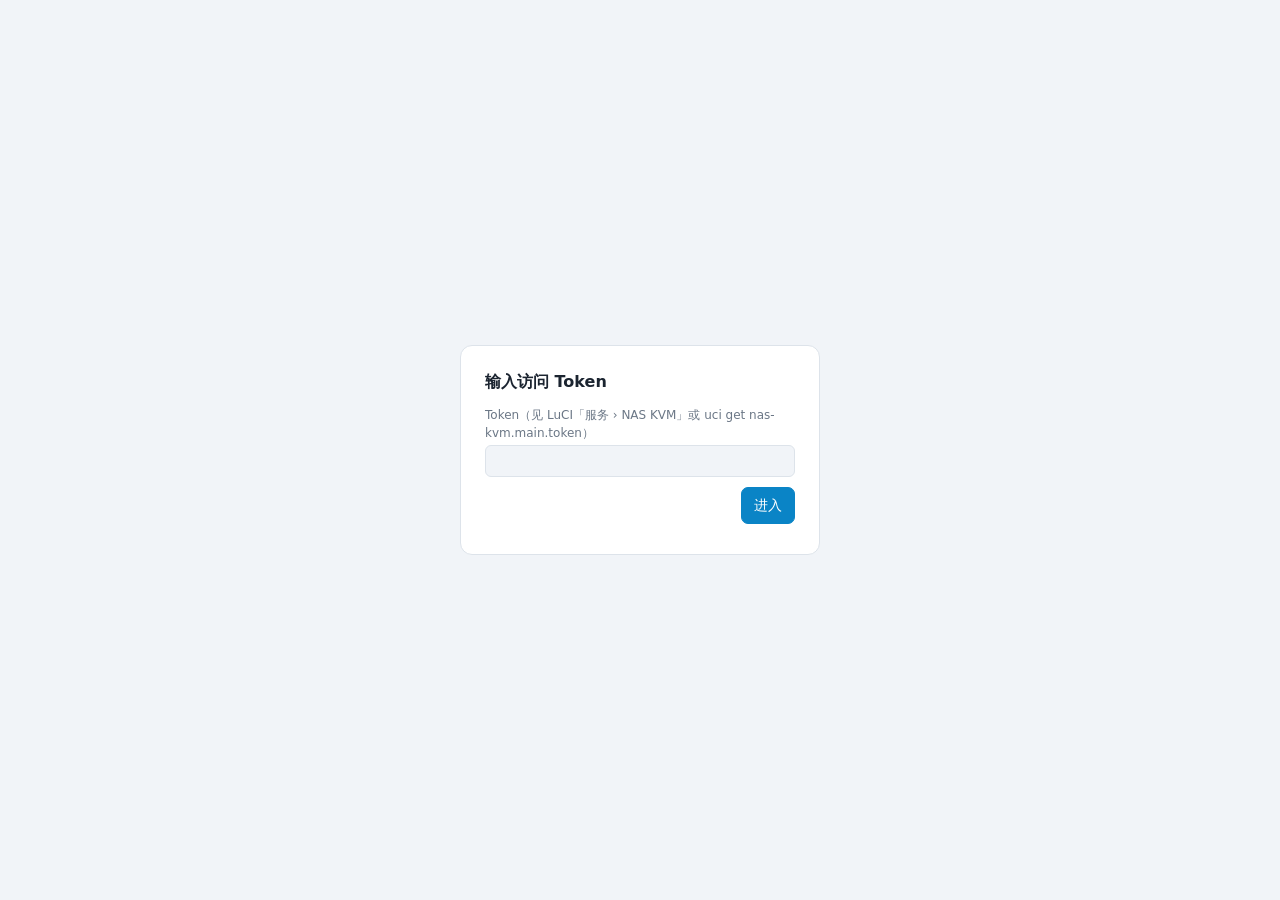
<file: nas-kvm/files/www/kvm/index.html>
<!DOCTYPE html>
<html lang="zh-CN">
<head>
<meta charset="utf-8">
<meta name="viewport" content="width=device-width, initial-scale=1">
<title>NAS KVM</title>
<style>
:root{--bg:#f1f4f8;--card:#fff;--text:#1b2430;--muted:#6b7786;--line:#dde3ea;--soft:#eef2f6;--accent:#0a84c6;--ok:#1f9d55;--warn:#d98a00;--bad:#d64545;--mono:ui-monospace,Menlo,Consolas,monospace}
@media (prefers-color-scheme:dark){:root{--bg:#10151b;--card:#18202a;--text:#e5ebf2;--muted:#8a97a8;--line:#2a3441;--soft:#202a36;--accent:#2ea0e0;--ok:#3ccf7a;--warn:#f0b13a;--bad:#ef6a6a}}
*{box-sizing:border-box}
body{margin:0;background:var(--bg);color:var(--text);font:14px/1.5 -apple-system,"PingFang SC","Microsoft YaHei",system-ui,sans-serif}
header{display:flex;flex-wrap:wrap;gap:10px 16px;align-items:center;padding:12px 16px;background:var(--card);border-bottom:1px solid var(--line)}
header h1{font-size:16px;margin:0}
.chips{display:flex;flex-wrap:wrap;gap:6px;margin-left:auto}
.chip{display:inline-flex;align-items:center;gap:6px;padding:3px 10px;border-radius:99px;background:var(--soft);font-size:12px;color:var(--muted)}
.chip i{width:8px;height:8px;border-radius:50%;background:var(--muted)}
.chip.ok i{background:var(--ok)}.chip.ok{color:var(--text)}.chip.warn i{background:var(--warn)}.chip.bad i{background:var(--bad)}
main{display:grid;grid-template-columns:minmax(0,1fr) 340px;gap:14px;padding:14px;max-width:1500px;margin:0 auto}
@media (max-width:980px){main{grid-template-columns:minmax(0,1fr)}}
.card{background:var(--card);border:1px solid var(--line);border-radius:10px;padding:14px;margin-bottom:14px}
.card h2{font-size:13px;margin:0 0 10px;color:var(--muted);font-weight:600}
.screen{position:relative;background:#000;border-radius:8px;overflow:hidden;aspect-ratio:16/9;outline:2px solid transparent;touch-action:none}
.screen:focus{outline-color:var(--accent)}
.screen img{position:absolute;inset:0;width:100%;height:100%;object-fit:contain;display:block;user-select:none;-webkit-user-drag:none}
.screen.cap{cursor:none}
.overlay{position:absolute;inset:0;display:flex;align-items:center;justify-content:center;color:#aaa;font-size:15px;text-align:center;padding:20px;pointer-events:none}
.hint{position:absolute;left:8px;bottom:8px;font-size:12px;color:#fff;background:rgba(0,0,0,.55);padding:2px 8px;border-radius:4px;pointer-events:none}
.bar{display:flex;flex-wrap:wrap;gap:8px;margin-top:10px;align-items:center}.bar .sp{flex:1}
button{font:inherit;color:var(--text);background:var(--soft);border:1px solid var(--line);border-radius:7px;padding:7px 12px;cursor:pointer}
button:hover:not(:disabled){border-color:var(--accent)}button:disabled{opacity:.45;cursor:not-allowed}
button.pri{background:var(--accent);color:#fff;border-color:var(--accent)}button.dan{background:var(--bad);color:#fff;border-color:var(--bad)}
.grid2{display:grid;grid-template-columns:1fr 1fr;gap:8px}.grid3{display:grid;grid-template-columns:repeat(3,1fr);gap:8px}
label.f{display:flex;flex-direction:column;gap:3px;font-size:12px;color:var(--muted);margin-bottom:8px}
label.f.row{flex-direction:row;align-items:center;justify-content:space-between;color:var(--text);font-size:13px}
input[type=text],input[type=number],input[type=password],select{font:inherit;color:var(--text);background:var(--bg);border:1px solid var(--line);border-radius:6px;padding:6px 8px;width:100%}
.tabs{display:flex;gap:4px;margin-bottom:12px;border-bottom:1px solid var(--line)}
.tabs button{border:0;border-bottom:2px solid transparent;border-radius:0;background:none;padding:6px 12px;color:var(--muted)}
.tabs button.on{color:var(--accent);border-bottom-color:var(--accent)}
.pane{display:none}.pane.on{display:block}
.note{font-size:12px;color:var(--muted);margin:6px 0 0}
.state{font-size:13px;margin:8px 0 0;min-height:20px}
#toast{position:fixed;left:50%;bottom:20px;transform:translateX(-50%);background:#222;color:#fff;padding:8px 16px;border-radius:8px;font-size:13px;opacity:0;pointer-events:none;transition:opacity .2s;max-width:90vw;z-index:9}#toast.show{opacity:.95}
.login{position:fixed;inset:0;background:var(--bg);display:none;align-items:center;justify-content:center;z-index:20}.login.show{display:flex}
.login .box{background:var(--card);border:1px solid var(--line);border-radius:12px;padding:24px;width:min(360px,92vw)}
.login h2{margin:0 0 12px;font-size:16px;color:var(--text)}
</style>
</head>
<body>
<header>
  <h1>NAS KVM</h1>
  <div class="chips">
    <span class="chip" id="cWs"><i></i>连接</span>
    <span class="chip" id="cSerial"><i></i>串口链路</span>
    <span class="chip" id="cUsb"><i></i>NAS USB</span>
    <span class="chip" id="cHdmi"><i></i>HDMI</span>
    <span class="chip" id="cPing"><i></i>Ping</span>
  </div>
</header>

<main>
  <section>
    <div class="card">
      <h2>视频 · MS2130 → ustreamer</h2>
      <div class="screen" id="screen" tabindex="0">
        <img id="img" alt="" draggable="false">
        <div class="overlay" id="ovl">等待视频流…</div>
        <div class="hint" id="hint">点击画面开始捕获键盘与鼠标</div>
      </div>
      <div class="bar">
        <button id="bCad">Ctrl+Alt+Del</button>
        <button id="bRel">释放全部按键</button>
        <button id="bFs">全屏</button>
        <span class="sp"></span>
        <span class="chip"><i></i><span id="mpos">鼠标 — , —</span></span>
      </div>
    </div>
  </section>

  <aside>
    <div class="card">
      <div class="tabs">
        <button class="on" data-t="macro">开机宏</button>
        <button data-t="cfg">设置</button>
      </div>

      <div class="pane on" id="p-macro">
        <div class="grid2">
          <label class="f">启动菜单键<select id="kBoot"></select></label>
          <label class="f">BIOS 设置键<select id="kBios"></select></label>
          <label class="f">持续时间（秒）<input type="number" id="mDur" min="1" max="60"></label>
          <label class="f">发送间隔（ms）<input type="number" id="mInt" min="20" max="1000"></label>
        </div>
        <div class="bar" style="margin:0 0 8px"><button id="bMacroSave">保存宏设置</button></div>
        <div class="grid2">
          <button class="pri" id="bMenu">连发启动菜单键<br><small>期间给 NAS 开机</small></button>
          <button class="pri" id="bBios">连发 BIOS 键<br><small>期间给 NAS 开机</small></button>
        </div>
        <div class="bar"><button id="bTestM">测试启动菜单键</button><button id="bTestB">测试 BIOS 键</button></div>
        <div class="bar" style="margin-top:6px"><span class="state" id="mState" style="margin:0">空闲</span><span class="sp"></span><button id="bCancel">取消</button></div>
        <p class="note">点击后会在「持续时间」内连发所选按键，请在这段时间内手动给 NAS 开机（时间不够可调大）。先点「保存宏设置」再运行，设置会写入 /etc/config/nas-kvm，无需重启服务。</p>
      </div>

      <div class="pane" id="p-cfg">
        <label class="f">访问 Token（仅保存在本浏览器）<input type="password" id="cTok" autocomplete="off"></label>
        <div class="bar"><button class="pri" id="bTok">保存并重连</button><button id="bLogout">清除 Token</button></div>
        <p class="note">串口、端口、视频参数等请在 LuCI「服务 › NAS KVM」中配置。</p>
      </div>
    </div>
  </aside>
</main>

<div class="login" id="login"><div class="box">
  <h2>输入访问 Token</h2>
  <label class="f">Token（见 LuCI「服务 › NAS KVM」或 uci get nas-kvm.main.token）<input type="password" id="lTok" autocomplete="off"></label>
  <div class="bar"><span class="sp"></span><button class="pri" id="lOk">进入</button></div>
  <p class="note" id="lErr" style="color:var(--bad)"></p>
</div></div>
<div id="toast"></div>

<script>
"use strict";
const $=s=>document.querySelector(s);
const toast=t=>{const e=$('#toast');e.textContent=t;e.classList.add('show');clearTimeout(toast.h);toast.h=setTimeout(()=>e.classList.remove('show'),2200)};

/* ---------- Token ---------- */
let token='';
try{token=localStorage.getItem('nas-kvm-token')||''}catch(e){}
const hm=location.hash.match(/token=([\w-]+)/);
if(hm){token=hm[1];try{localStorage.setItem('nas-kvm-token',token)}catch(e){}history.replaceState(null,'',location.pathname)}
function setToken(t){token=t;try{t?localStorage.setItem('nas-kvm-token',t):localStorage.removeItem('nas-kvm-token')}catch(e){}}

/* ---------- API ---------- */
async function api(path,body){
  const r=await fetch(path,{method:body===undefined?'GET':'POST',headers:{'Authorization':'Bearer '+token,'Content-Type':'application/json'},body:body===undefined?undefined:JSON.stringify(body)});
  if(r.status===401){showLogin('Token 不正确');throw new Error('unauthorized')}
  const j=await r.json().catch(()=>({}));
  if(!r.ok||j.ok===false)throw new Error(j.error||('HTTP '+r.status));
  return j;
}
const ERR={'busy':'正在执行上一个操作','bad key':'按键名无效','invalid value':'参数无效'};
const run=async(p,b,okMsg)=>{try{await api(p,b);if(okMsg)toast(okMsg)}catch(e){toast(ERR[e.message]||e.message)}};

/* ---------- 状态 ---------- */
function chip(id,cls,txt){const e=$(id);e.className='chip '+cls;e.lastChild.textContent=txt}
let S=null,cfgFilled=false;
function onStatus(s){
  S=s;
  chip('#cSerial',s.serial?'ok':'bad',s.serial?'串口链路正常':'串口无应答');
  chip('#cUsb',s.usb?'ok':(s.serial?'warn':'bad'),s.usb?'NAS USB 已枚举':'NAS USB 未枚举');
  chip('#cHdmi',s.hdmi===1?'ok':s.hdmi===0?'bad':'','HDMI '+(s.hdmi===1?'有信号':s.hdmi===0?'无信号':'未知'));
  chip('#cPing',s.ping===1?'ok':s.ping===0?'bad':'','Ping '+(s.ping===1?'通':s.ping===0?'不通':'未配置'));
  $('#mState').textContent={idle:'空闲',running:'连发按键中…'}[s.macro]||s.macro;
  const busy=s.macro!=='idle';
  ['#bMenu','#bBios'].forEach(x=>$(x).disabled=busy);
  ['#bTestM','#bTestB'].forEach(x=>$(x).disabled=s.macro!=='idle');
  $('#bCancel').disabled=s.macro==='idle';
  if(!cfgFilled){cfgFilled=true;const c=s.cfg;$('#kBoot').value=c.boot_menu_key;$('#kBios').value=c.bios_key;$('#mDur').value=c.macro_duration_s;$('#mInt').value=c.macro_interval_ms}
  startVideo(s.video_port);
}

/* ---------- 视频 ---------- */
let vport=0;
function startVideo(p){
  if(p===vport)return;vport=p;
  const img=$('#img');
  img.onload=()=>{$('#ovl').style.display='none'};
  img.onerror=()=>{$('#ovl').style.display='flex';$('#ovl').textContent='视频流不可用（检查 MS2130 与 ustreamer）· 3 秒后重试';setTimeout(()=>{img.src=`http://${location.hostname}:${vport}/stream?t=${Date.now()}`},3000)};
  img.src=`http://${location.hostname}:${vport}/stream?t=${Date.now()}`;
}

/* ---------- WebSocket ---------- */
let ws=null,wsTimer=0,hb=0,backoff=500;
function connect(){
  if(!token){showLogin('');return}
  clearTimeout(wsTimer);
  try{ws=new WebSocket(`ws://${location.host}/ws?token=${encodeURIComponent(token)}`)}catch(e){return}
  ws.onopen=()=>{backoff=500;chip('#cWs','ok','已连接');clearInterval(hb);hb=setInterval(()=>send({t:'ping'}),2000);$('#login').classList.remove('show')};
  ws.onmessage=e=>{let m;try{m=JSON.parse(e.data)}catch(x){return}if(m.t==='status')onStatus(m)};
  ws.onclose=()=>{clearInterval(hb);chip('#cWs','bad','已断开');wsTimer=setTimeout(()=>{checkAuth().then(connect)},backoff);backoff=Math.min(backoff*2,5000)};
  ws.onerror=()=>{};
}
async function checkAuth(){ // WebSocket 握手失败拿不到状态码，用 REST 区分「Token 错」和「网络断」
  try{const r=await fetch('/api/status',{headers:{'Authorization':'Bearer '+token}});if(r.status===401)showLogin('Token 不正确')}catch(e){}
}
function send(o){if(ws&&ws.readyState===1)ws.send(JSON.stringify(o))}

function showLogin(msg){$('#lErr').textContent=msg;$('#login').classList.add('show');if(ws){ws.onclose=null;ws.close()}clearInterval(hb)}
$('#lOk').onclick=()=>{const t=$('#lTok').value.trim();if(!t)return;setToken(t);$('#lErr').textContent='';cfgFilled=false;connect()};
$('#bTok').onclick=()=>{const t=$('#cTok').value.trim();if(!t)return;setToken(t);if(ws){ws.onclose=null;ws.close()}connect();toast('已保存')};
$('#bLogout').onclick=()=>{setToken('');if(ws){ws.onclose=null;ws.close()}$('#cTok').value='';showLogin('')};

/* ---------- 键盘 ---------- */
const scr=$('#screen'),img=$('#img');
const down=new Set();let focused=false;
const pushKeys=()=>send({t:'key',down:[...down]});
function releaseAll(){down.clear();send({t:'release'});mouseBtn=0}
scr.addEventListener('focus',()=>{focused=true;scr.classList.add('cap');$('#hint').textContent='已捕获 · 点击外部或切换窗口自动释放按键'});
scr.addEventListener('blur',()=>{focused=false;scr.classList.remove('cap');$('#hint').textContent='点击画面开始捕获键盘与鼠标';releaseAll()});
window.addEventListener('blur',()=>{if(focused)releaseAll()});
document.addEventListener('visibilitychange',()=>{if(document.hidden)releaseAll()});
scr.addEventListener('keydown',e=>{e.preventDefault();if(e.repeat)return;down.add(e.code);pushKeys()});
scr.addEventListener('keyup',e=>{e.preventDefault();down.delete(e.code);pushKeys()});
$('#bRel').onclick=()=>{releaseAll();toast('已释放全部按键')};
$('#bCad').onclick=()=>{send({t:'key',down:['ControlLeft','AltLeft','Delete']});setTimeout(()=>send({t:'release'}),80)};
$('#bFs').onclick=()=>{(scr.requestFullscreen||scr.webkitRequestFullscreen||(()=>toast('浏览器不支持全屏'))).call(scr)};

/* ---------- 鼠标（绝对坐标 0–4095；坐标按「视频实际显示区域」换算） ---------- */
let mouseBtn=0,mx=0,my=0;
const clamp=(v,a,b)=>Math.max(a,Math.min(b,v));
function norm(e){
  const r=scr.getBoundingClientRect(),iw=img.naturalWidth||16,ih=img.naturalHeight||9;
  const s=Math.min(r.width/iw,r.height/ih),w=iw*s,h=ih*s,ox=r.left+(r.width-w)/2,oy=r.top+(r.height-h)/2;
  mx=clamp(Math.round((e.clientX-ox)/w*4095),0,4095);my=clamp(Math.round((e.clientY-oy)/h*4095),0,4095);
  $('#mpos').textContent=`鼠标 ${mx}, ${my}`;
}
const sendMouse=(wheel=0)=>send({t:'mouse',btn:mouseBtn,x:mx,y:my,wheel});
scr.addEventListener('pointermove',e=>{norm(e);if(focused)sendMouse()});
scr.addEventListener('pointerdown',e=>{
  if(!focused){scr.focus();return}
  norm(e);mouseBtn|=[1,4,2][e.button]||0;sendMouse();e.preventDefault();
  try{scr.setPointerCapture(e.pointerId)}catch(x){}
});
scr.addEventListener('pointerup',e=>{if(!focused)return;norm(e);mouseBtn&=~([1,4,2][e.button]||0);sendMouse()});
scr.addEventListener('contextmenu',e=>e.preventDefault());
scr.addEventListener('wheel',e=>{if(!focused)return;e.preventDefault();norm(e);sendMouse(e.deltaY>0?-1:1)},{passive:false});

/* ---------- 开机宏 ---------- */
const KEYS=['F1','F2','F3','F4','F5','F6','F7','F8','F9','F10','F11','F12','Esc','Del','Tab'];
['#kBoot','#kBios'].forEach(i=>$(i).innerHTML=KEYS.map(k=>`<option>${k}</option>`).join(''));
$('#bMacroSave').onclick=()=>run('/api/config',{boot_menu_key:$('#kBoot').value,bios_key:$('#kBios').value,
  macro_duration_s:+$('#mDur').value,macro_interval_ms:+$('#mInt').value},'宏设置已保存');
$('#bMenu').onclick=()=>run('/api/macro/run',{kind:'menu'});
$('#bBios').onclick=()=>run('/api/macro/run',{kind:'bios'});
$('#bTestM').onclick=()=>run('/api/macro/test',{kind:'menu'},'已发送一次启动菜单键');
$('#bTestB').onclick=()=>run('/api/macro/test',{kind:'bios'},'已发送一次 BIOS 键');
$('#bCancel').onclick=()=>run('/api/macro/cancel',{});

document.querySelectorAll('.tabs button').forEach(b=>b.onclick=()=>{
  document.querySelectorAll('.tabs button').forEach(x=>x.classList.toggle('on',x===b));
  document.querySelectorAll('.pane').forEach(p=>p.classList.toggle('on',p.id==='p-'+b.dataset.t));
});

chip('#cWs','','连接中…');
connect();
</script>
</body>
</html>
</file>
